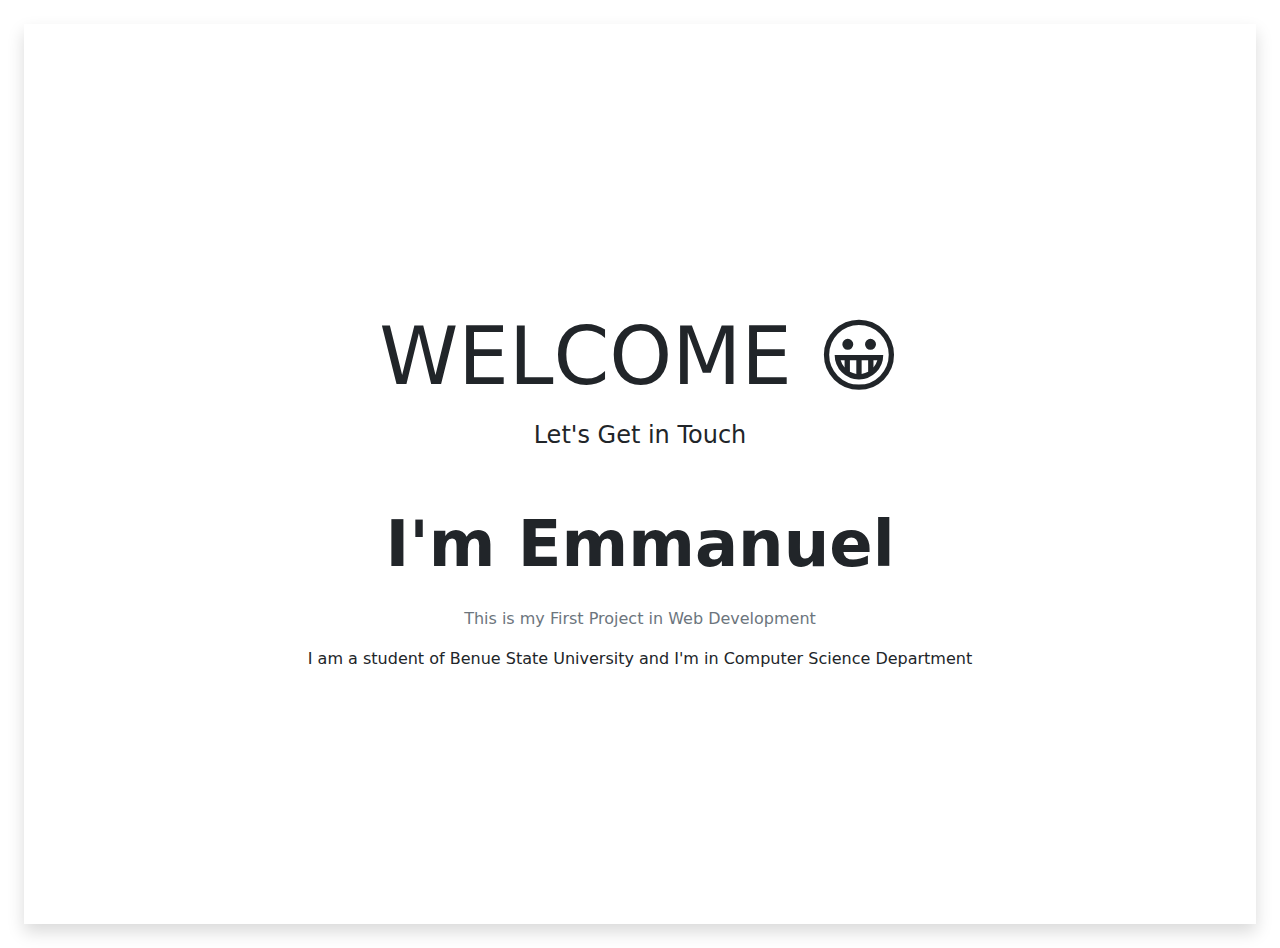
<file: Index.html>
<!DOCTYPE html>
<html lang="en">
<head>
    <meta charset="UTF-8">
    <meta name="viewport" content="width=device-width, initial-scale=1.0">
    <title>bootstrap</title>
    

    <link rel="stylesheet" href="./asset/bootstrap-5.3.2-dist/css/bootstrap.min.css">

    <style>
        .container-flud{
        display: flex;
        flex-direction: column;
        align-items:center;
        justify-content: center;
        height: 100vh;
        
        }
        
    </style>
</head>
<body>
    <div class="container-flud text-center shadow m-4 p-4">

<h1 class="display-1 mt-5">WELCOME <span>&#128512</span></h1>
<h4 class="fw-light mt-2">Let's Get in Touch</h4>

<h2 class="display-3 fw-bold mt-5">I'm Emmanuel</h2>
<p class="mt-3 text-secondary fw-light">This is my First Project in Web Development</p>
<p>I am  a student of Benue State University and I'm in Computer Science Department</p>
    </div>
    <!-- <h1 class="text-warning">WELCOME</h1>
    <h1 class="text-primary">WELCOME</h1>
    <h1 class="text-secondary">WELCOME</h1>
    <h1 class="text-info">WELCOME</h1>
    <h1 class="text-danger">WELCOME</h1>
    <h1 class="text-success">WELCOME</h1>
    <h1 class="text-light">WELCOME</h1> -->
    <script src="./asset/bootstrap-5.3.2-dist/js/bootstrap.min.js"></script>
</body>
</html>
</file>
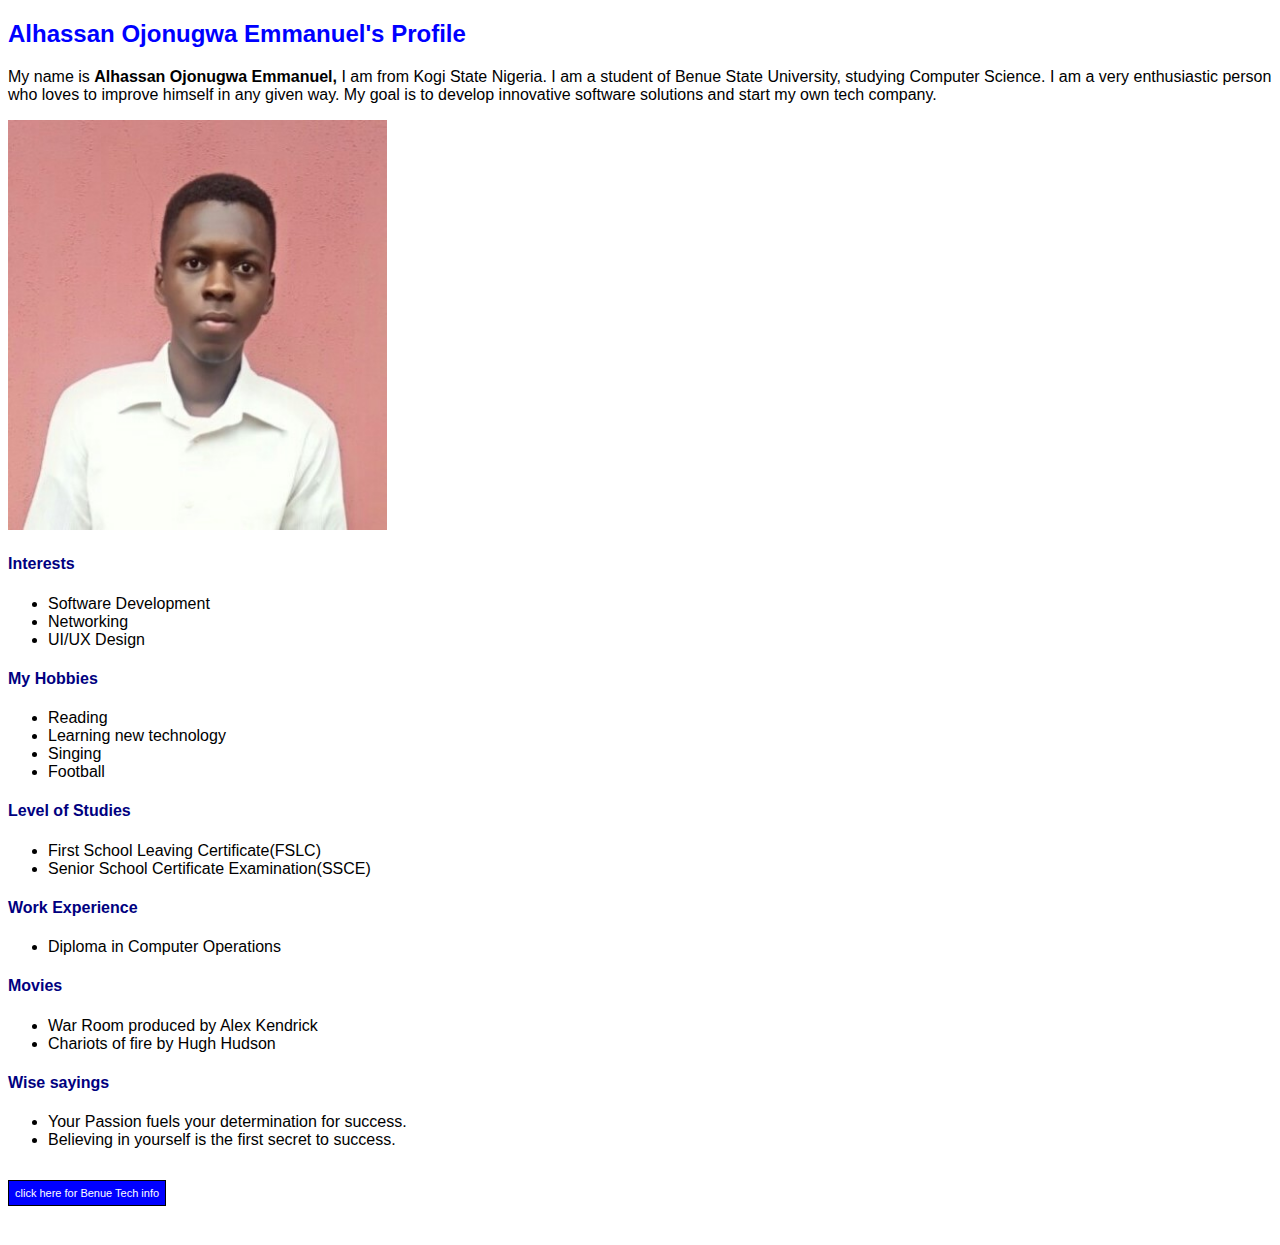
<file: index.html>
<!DOCTYPE html>
<html lang="en">
<head>
 <meta charset="UTF-8">
 <meta name="viewport" content="width=device-width, initial-scale=1.0">
 <title>My Profile</title>
 <link rel="stylesheet" href="about.css">
</head>
<body>
 
 <h2 >Alhassan Ojonugwa Emmanuel's Profile</h2>
 <p> My name is <b>  Alhassan Ojonugwa Emmanuel,</b> I am from Kogi State Nigeria. I am a student of Benue State University, studying Computer Science. I am a very enthusiastic person who loves to improve himself in any given way. My goal is to develop innovative software solutions and start my own tech company. </p>
 <img src="./img1.jpg" alt="Image" width="30%">
<h4 style="color: navy;">Interests</h4>
<ul>
 <li>Software Development</li>
 <li>Networking</li>
 <li>UI/UX Design</li>
</ul>
 <h4  style="color: navy;">My Hobbies</h4>
 <ul>
  <li>Reading</li>
  <li>Learning new technology</li>
  <li>Singing</li>
  <li>Football</li>
 </ul>
 <h4 style="color: navy;">Level of Studies</h4>
 <ul>
  <li>First School Leaving Certificate(FSLC)</li>
  <li>Senior School Certificate Examination(SSCE)</li>
 </ul>
 <h4 style="color: navy;">Work Experience</h4>
 <ul>
  <li>Diploma in Computer Operations</li>
 </ul>
 <h4 style="color: navy;">Movies</h4>
 <ul>
  <li>War Room produced by Alex Kendrick</li>
  <li>Chariots of fire by Hugh Hudson</li>
 </ul>
 <h4 style="color: navy;">Wise sayings</h4>
 <ul>
  <li>Your Passion fuels your determination for success.</li>
  <li>Believing in yourself is the first secret to success.</li>
 </ul>
 <p>
 </p>
 <br>
 <div class="em">
 <a href="about.html">click here for Benue Tech info</a></div>
 <br>
 <br>
</body>
</html>
</file>
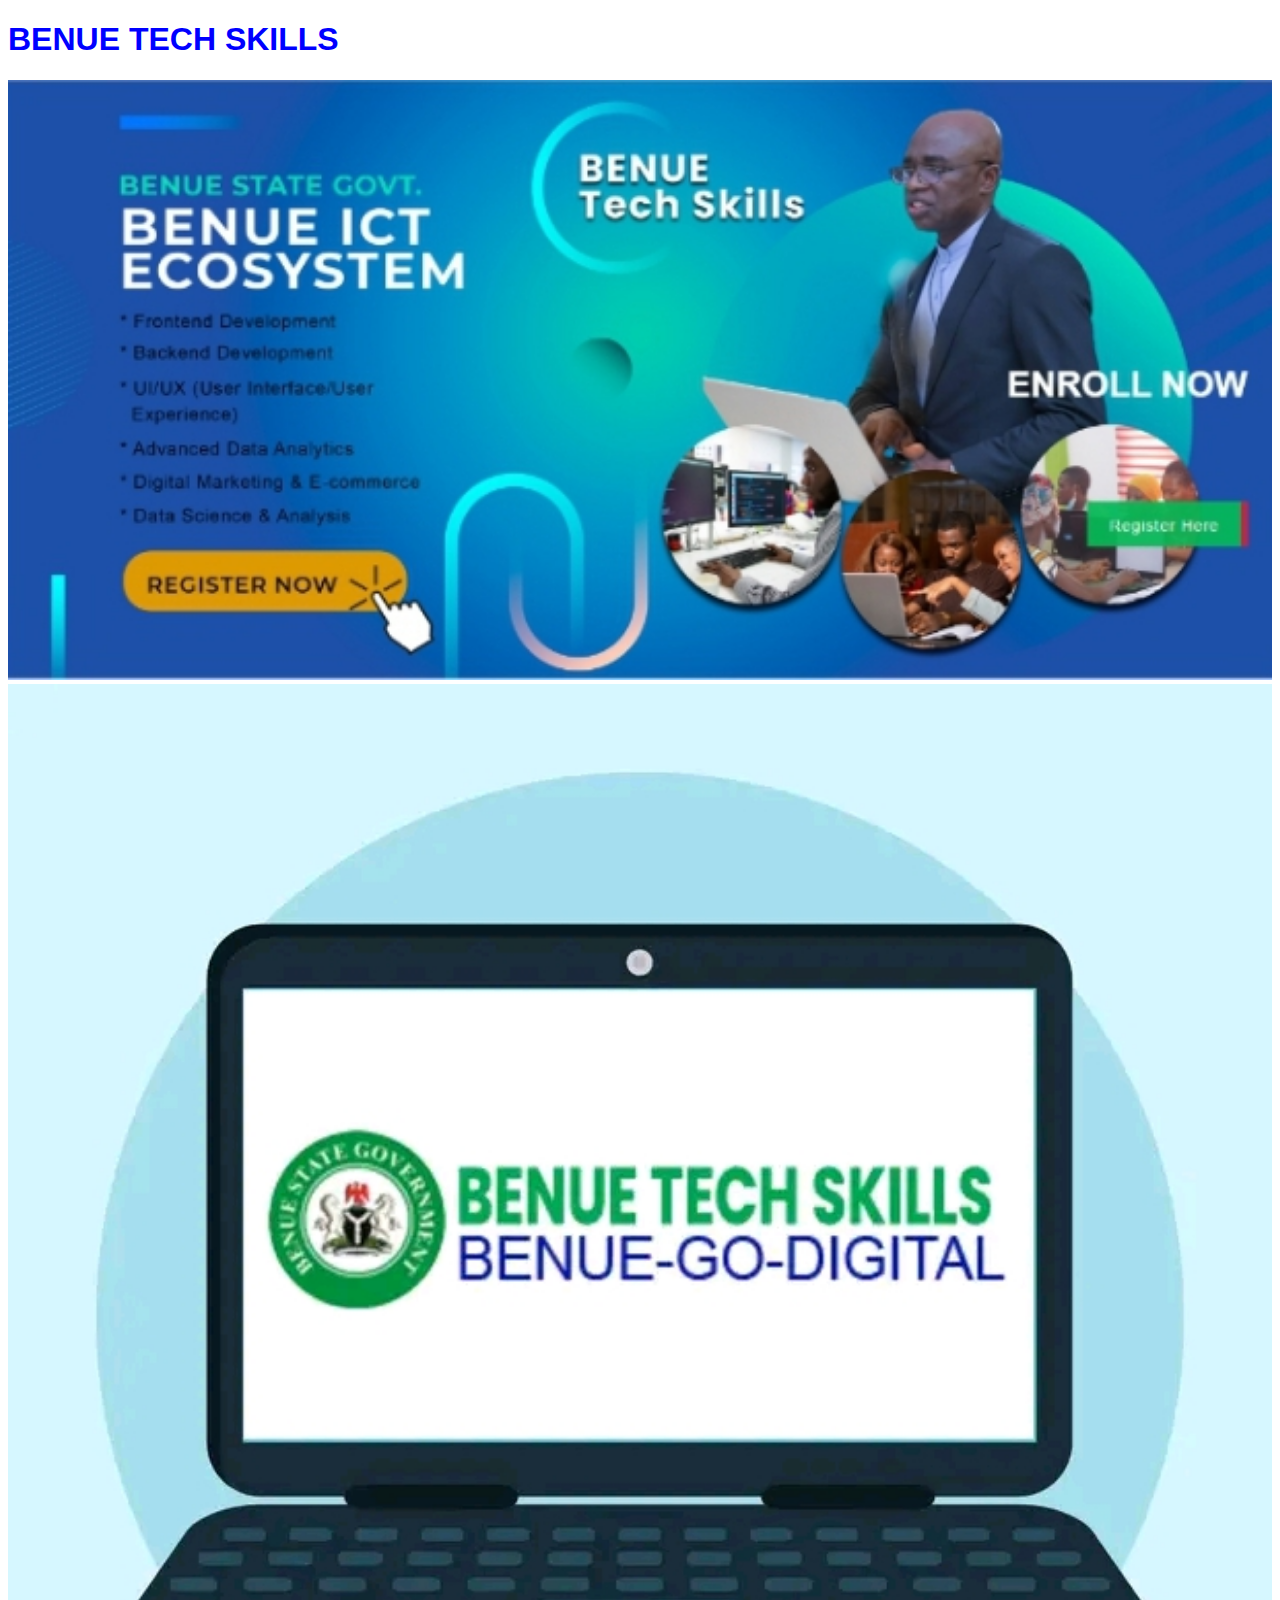
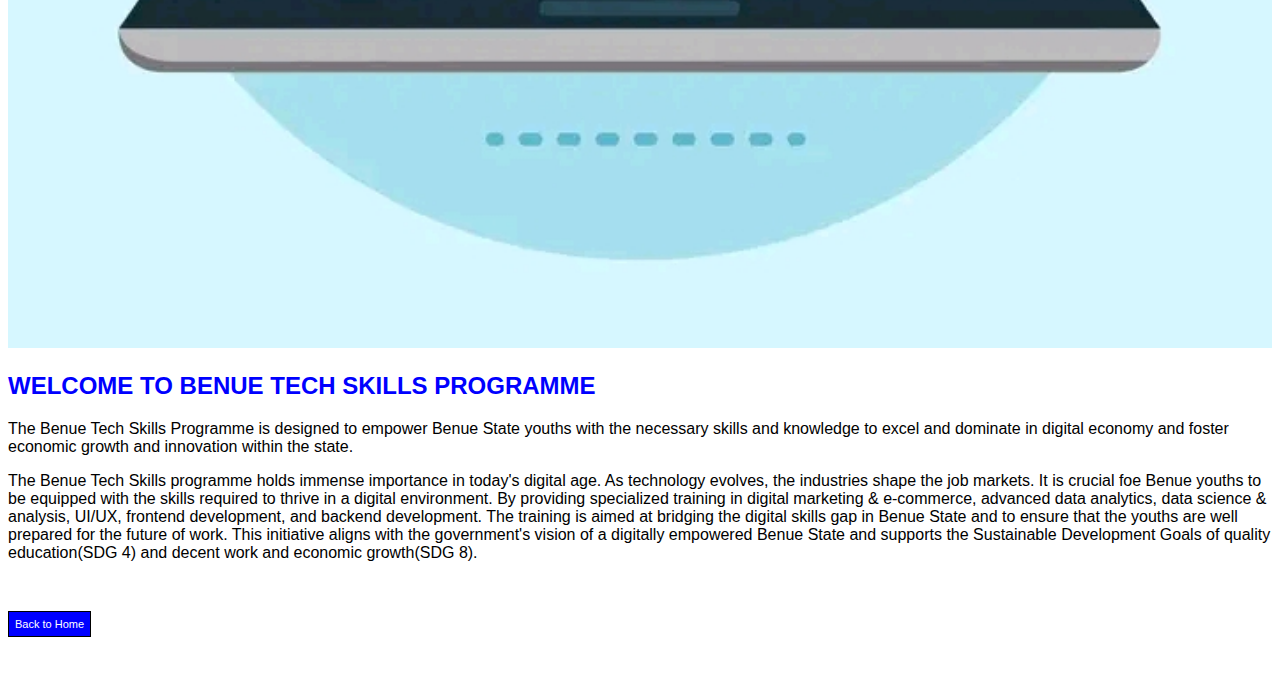
<file: about.html>
<!DOCTYPE html>
<html lang="en">
<head>
 <meta charset="UTF-8">
 <meta name="viewport" content="width=device-width, initial-scale=1.0">
 <title>Benue Tech Skills</title>
 <link rel="stylesheet" href="about.css">
</head>
<body>
 <h1 style="color: blue;">BENUE TECH SKILLS
 </h1>
<img src="./img2.png" alt="Image" width="100%">
<img src="./img4.jpg" alt="Image" width="100%">
<h2>WELCOME TO BENUE TECH SKILLS PROGRAMME</h2>
<p>The Benue Tech Skills Programme is designed to empower Benue State youths with the necessary skills and knowledge to excel and dominate in digital economy and foster economic growth and innovation within the state.</p>
<p >The Benue Tech Skills programme holds immense importance in today's digital age. As technology evolves, the industries shape the job markets. It is crucial foe Benue youths to be equipped with the skills required to thrive in a digital environment. By providing specialized training in digital marketing & e-commerce, advanced data analytics, data science & analysis, UI/UX, frontend development, and backend development. The training is aimed at bridging the digital skills gap in Benue State and to ensure that the youths are well prepared for the future of work. This initiative aligns with the government's vision of a digitally empowered Benue State and supports the Sustainable Development Goals of quality education(SDG 4) and decent work and economic growth(SDG 8). </p>
 <!-- <h2>For more Info:</h2>
<div class="head">
 <h3>Contact Me</h3>
<h5>Email: <a href="mailto:emmaalhassan4live@gmail.com">emmaalhassan4live@gmail.com</a></h5>
<h5>Phone: <a href="Tel:09132111994">09132111994</a></h5>

</div> -->
<br>
<br>
<div class="em"><a href="index.html">Back to Home</a></div>
<br>
<br>
</body>
</html>
</file>
<file: about.css>
h2{
  color: blue;
 }
h3{
 color: blue;
}
.head h5{
 text-align: justify;
 justify-content: center;
}
.head h5 a{
text-decoration: none;
}
.head h5 a:hover{
 color: red;
 transition: 1.5s;
}
 .em a{
text-decoration: none;
border: 1px solid black;
padding: 6px;
background-color: blue;
color: white;
font-size: 11px;
}
.em a:hover{
 color: red;
 transition: 1s;
}
body{
 font-family: 'Gill Sans', 'Gill Sans MT', Calibri, 'Trebuchet MS', sans-serif;
 
 }
</file>
